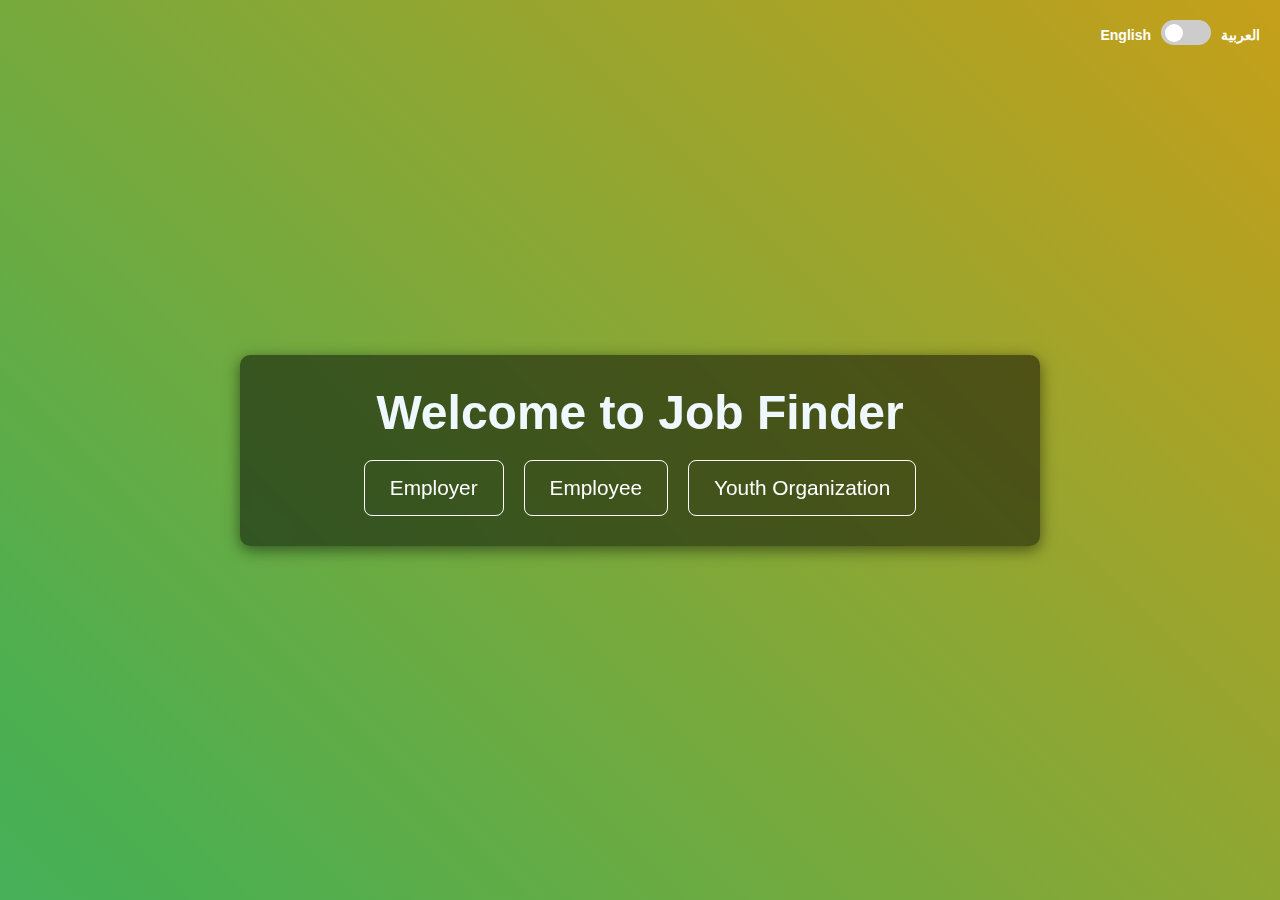
<file: templates/index.html>
<!DOCTYPE html>
<html lang="en">
<head>
  <meta charset="UTF-8">
  <meta name="viewport" content="width=device-width, initial-scale=1.0">
  <title>Welcome Page</title>
  <link rel="stylesheet" href="../static/css/styles.css">
</head>
<body>
  <div class="background">
    <div class="language-switcher">
      <span id="lang-en">English</span>
      <label class="switch">
        <input type="checkbox" id="languageToggle">
        <span class="slider"></span>
      </label>
      <span id="lang-ar">العربية</span>
    </div>

    <div class="center-content">
      <h1 id="welcome-text">Welcome to Job Finder</h1>
      <div class="buttons">
        <button id="employer-btn" onclick="window.location.href='./employer.html'">Employer</button>
        <button id="employee-btn" onclick="window.location.href='./employee.html'">Employee</button>
        <button id="organization-btn" onclick="window.location.href='./organization.html'">Youth Organization</button>
      </div>
    </div>
  </div>
  <script src="../scripts.js"></script>
</body>
</html>
</file>
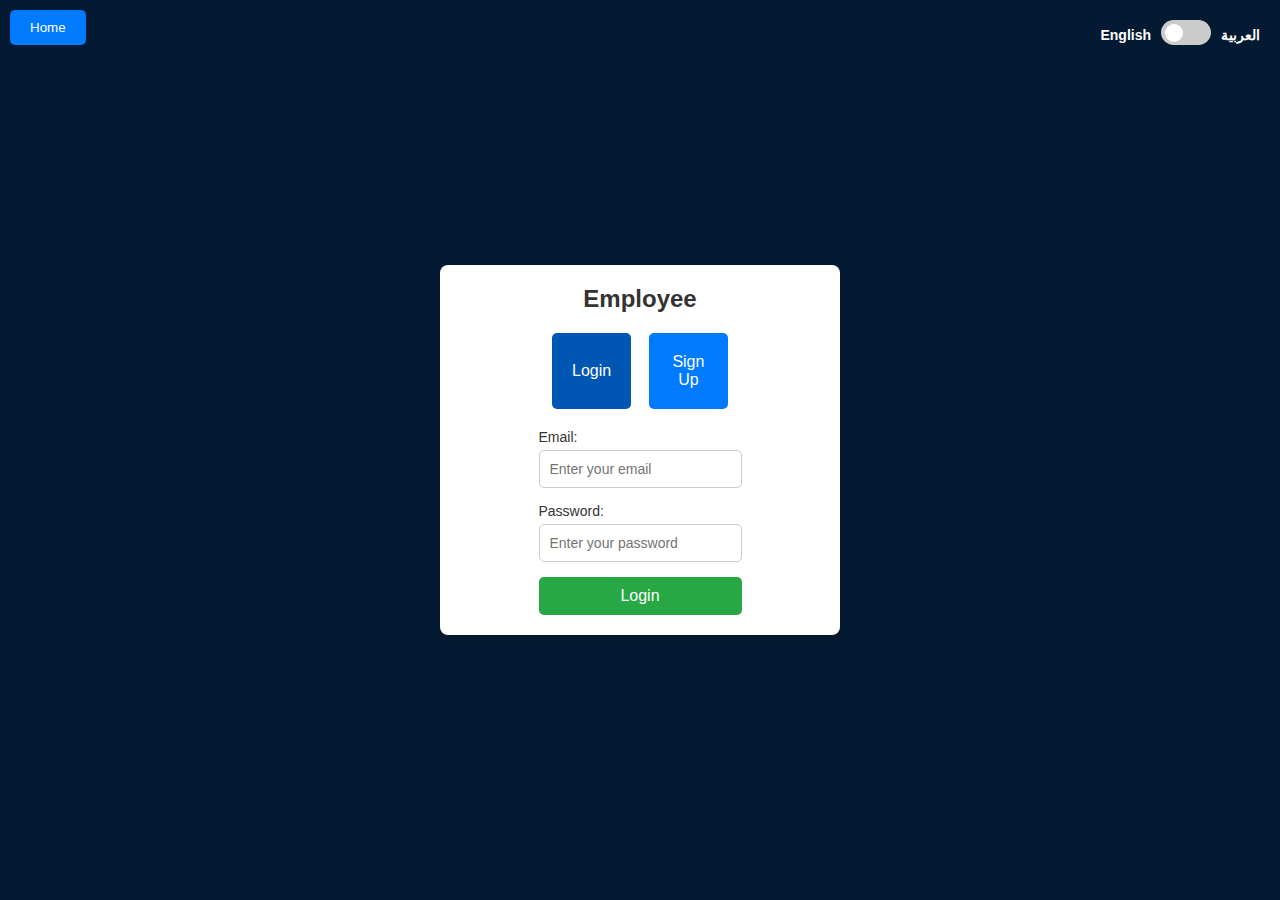
<file: templates/employee.html>
<!DOCTYPE html>
<html lang="en">
<head>
    <meta charset="UTF-8">
    <meta name="viewport" content="width=device-width, initial-scale=1.0">
    <title id="page-title">Employee Login / Signup</title>
    <link rel="stylesheet" href="../static/css/styles.css">
</head>
<body>
    <div class="buttons-container-home">
        <button id="home-btn" class="home-button" onclick="window.location.href='./index.html'">Home</button>
    </div>

    <div class="language-switcher">
        <span id="lang-en">English</span>
        <label class="switch">
            <input type="checkbox" id="languageToggle">
            <span class="slider"></span>
        </label>
        <span id="lang-ar">العربية</span>
    </div>
    
    <div class="container">
        <h2 id="page-heading-employee">Employee</h2>
        
        <div class="auth-toggle">
            <button id="login-btn" class="auth-btn active" data-key="login">Login</button>
            <button id="signup-btn" class="auth-btn" data-key="signup">Sign Up</button>
        </div>

        <div id="login-form" class="auth-form">
            <form action="/employee/login" method="POST">
                <div class="form-group">
                    <label for="login-email" id="label-login-email">Email:</label>
                    <input type="email" id="login-email" name="email" required placeholder="Enter your email">
                </div>
                <div class="form-group">
                    <label for="login-password" id="label-login-password">Password:</label>
                    <input type="password" id="login-password" name="password" required placeholder="Enter your password">
                </div>
                <button type="submit" class="submit-btn" id="submit-login-btn">Login</button>
            </form>
        </div>

        <div id="signup-form" class="auth-form hidden">
            <form action="/employee/signup" method="POST">
                <div class="form-group">
                    <label for="signup-name" id="label-signup-name-full">Full Name:</label>
                    <input type="text" id="signup-name" name="full_name" required placeholder="Enter your full name">
                </div>
                <div class="form-group">
                    <label for="signup-email" id="label-signup-email">Email:</label>
                    <input type="email" id="signup-email" name="email" required placeholder="Enter your email">
                </div>
                <div class="form-group">
                    <label for="signup-password" id="label-signup-password">Password:</label>
                    <input type="password" id="signup-password" name="password" required placeholder="Create a password">
                </div>
                <button type="submit" class="submit-btn" id="submit-signup-btn">Sign Up</button>
            </form>
        </div>
    </div>

    <script src="../scripts.js"></script>
</body>
</html>
</file>
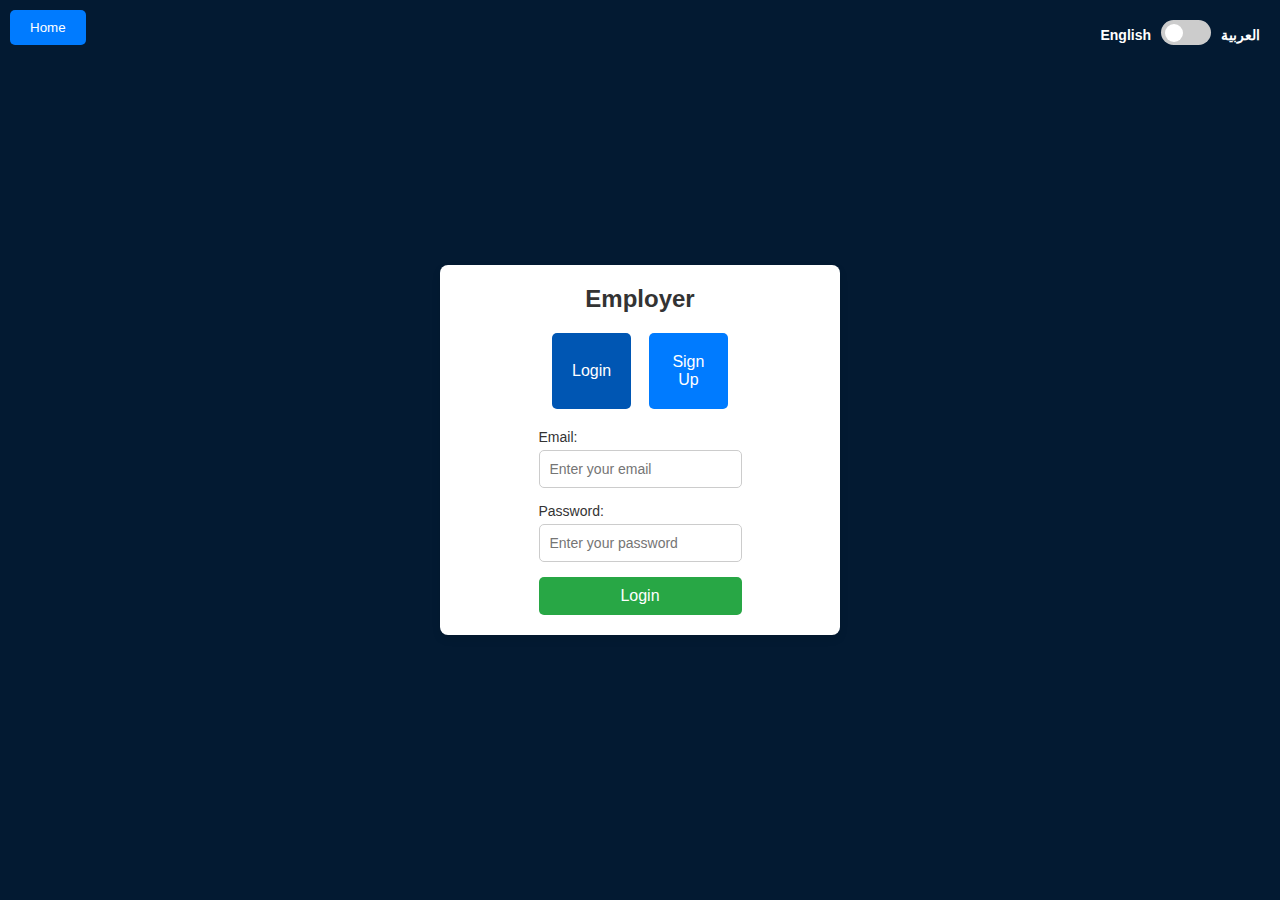
<file: templates/employer.html>
<!DOCTYPE html>
<html lang="en">
<head>
    <meta charset="UTF-8">
    <meta name="viewport" content="width=device-width, initial-scale=1.0">
    <title id="page-title">Employer Login / Signup</title>
    <link rel="stylesheet" href="../static/css/styles.css">
</head>
<body>
    <div class="buttons-container-home">
        <button id = "home-btn" class="home-button" onclick="window.location.href='./index.html'">Home</button>
    </div>

    <div class="language-switcher">
        <span id="lang-en">English</span>
        <label class="switch">
            <input type="checkbox" id="languageToggle">
            <span class="slider"></span>
        </label>
        <span id="lang-ar">العربية</span>
    </div>
    
    <div class="container">
        <h2 id="page-heading-employer">Employer</h2>
        
        <div class="auth-toggle">
            <button id="login-btn" class="auth-btn active" data-key="login">Login</button>
            <button id="signup-btn" class="auth-btn" data-key="signup">Sign Up</button>
        </div>

        <div id="login-form" class="auth-form">
            <form action="/login" method="POST">
                <div class="form-group">
                    <label for="login-email" id="label-login-email">Email:</label>
                    <input type="email" id="login-email" name="email" required placeholder="Enter your email">
                </div>
                <div class="form-group">
                    <label for="login-password" id="label-login-password">Password:</label>
                    <input type="password" id="login-password" name="password" required placeholder="Enter your password">
                </div>
                <button type="submit" class="submit-btn" id="submit-login-btn">Login</button>
            </form>
        </div>

        <div id="signup-form" class="auth-form hidden">
            <form action="/signup" method="POST">
                <div class="form-group">
                    <label for="signup-name" id="label-signup-name">Company Name:</label>
                    <input type="text" id="signup-name" name="company_name" required placeholder="Enter your company name">
                </div>
                <div class="form-group">
                    <label for="signup-email" id="label-signup-email">Email:</label>
                    <input type="email" id="signup-email" name="email" required placeholder="Enter your email">
                </div>
                <div class="form-group">
                    <label for="signup-password" id="label-signup-password">Password:</label>
                    <input type="password" id="signup-password" name="password" required placeholder="Create a password">
                </div>
                <button type="submit" class="submit-btn" id="submit-signup-btn">Sign Up</button>
            </form>
        </div>
    </div>

    <script src="../scripts.js"></script>
</body>
</html>
</file>
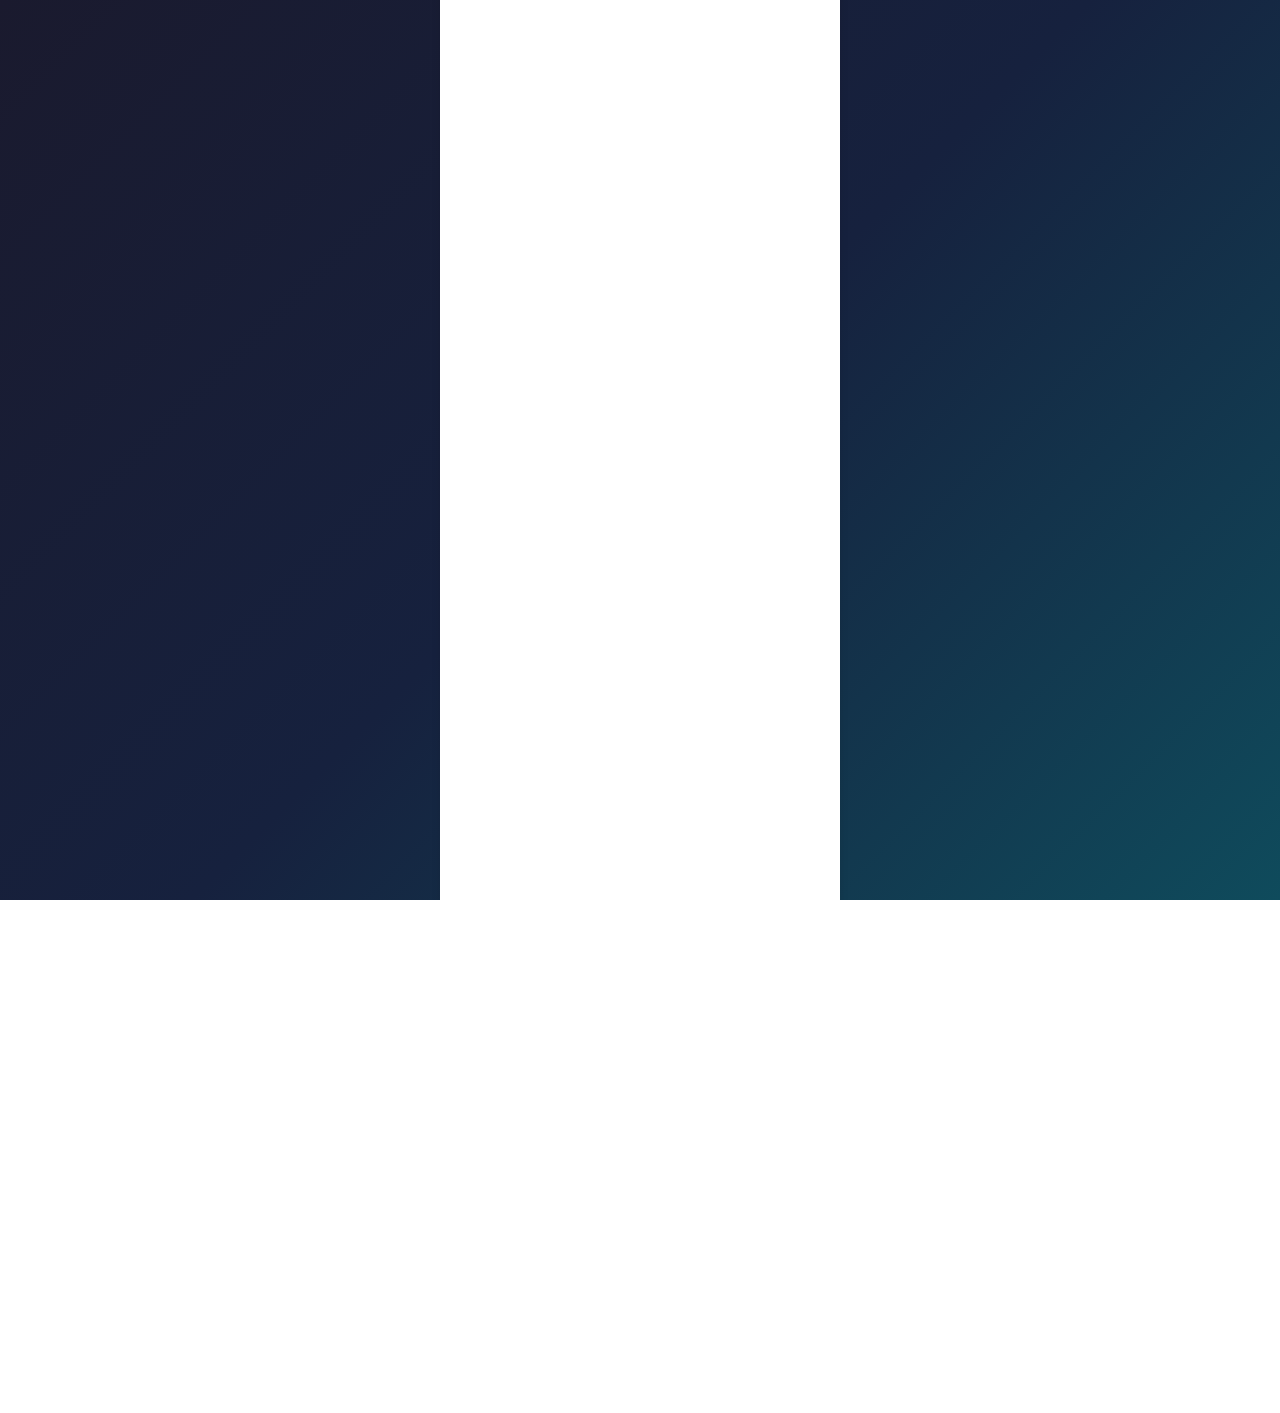
<file: templates/employment.html>
<!DOCTYPE html>
<html lang="en">
<head>
  <meta charset="UTF-8">
  <meta name="viewport" content="width=device-width, initial-scale=1.0">
  <title>Employment Data</title>
  <link rel="stylesheet" href="../static/css/styles.css">
  <script src="https://cdn.plot.ly/plotly-2.35.2.min.js" charset="utf-8"></script>
</head>
<body class="employment-page">
  <div class="container">
    <!-- Container for the buttons to make them symmetrical -->
    <div class="buttons-container">
      <button class="home-button" onclick="window.location.href='./index.html'">Home</button>
      <button class="auth-buttons" onclick="window.location.href='./login.html'">Sign Up / Login</button>
    </div>

    <h1>Employment Data Dashboard</h1>
    <p>Explore the latest employment statistics and trends in Jordan.</p>

    <div class="visualization">
      <!-- Employment Sectors Chart -->
      <div id="chart1" class="chart" style="width: 100%; height: 400px;"></div>
      <!-- Economic Sectors Pie Chart -->
      <div id="chart2" class="chart" style="width: 100%; height: 400px;"></div>
      <!-- Position Types Chart -->
      <div id="chart3" class="chart" style="width: 100%; height: 400px;"></div>
      <!-- Vacancies by Governorate Chart -->
      <div id="chart4" class="chart" style="width: 100%; height: 400px;"></div>
    </div>
  </div>

  <script src="../scripts.js"></script>
</body>
</html>
</file>
<file: static/css/styles.css>
/* Global Styles */
body, html {
  margin: 0;
  padding: 0;
  width: 100%;
  height: 100%;
  font-family: Arial, sans-serif;
  overflow: hidden;
}

/* -------- index.html Styles -------- */
.language-switcher {
  position: absolute;
  top: 20px;
  right: 20px;
  z-index: 10;
  display: flex;
  align-items: center;
  gap: 10px;
  color: #ffffff;
}

#lang-en, #lang-ar {
  font-size: 14px;
  font-weight: bold;
  user-select: none;
}

.switch {
  position: relative;
  display: inline-block;
  width: 50px;
  height: 25px;
}

.switch input {
  opacity: 0;
  width: 0;
  height: 0;
}

.slider {
  position: absolute;
  cursor: pointer;
  top: 0;
  left: 0;
  right: 0;
  bottom: 0;
  background-color: #ccc;
  transition: 0.4s;
  border-radius: 25px;
}

.slider:before {
  position: absolute;
  content: "";
  height: 18px;
  width: 18px;
  left: 4px;
  bottom: 3.5px;
  background-color: white;
  transition: 0.4s;
  border-radius: 50%;
}

input:checked + .slider {
  background-color: #ff0000;
}

input:checked + .slider:before {
  transform: translateX(25px);
}

.background {
  width: 100%;
  height: 100vh;
  background: linear-gradient(45deg, #00bcd4, #4caf50, #ff9800, #9c27b0);
  background-size: 400% 400%;
  animation: gradientShift 15s ease infinite;
  position: absolute;
  top: 0;
  left: 0;
  display: flex;
  justify-content: center;
  align-items: center;
  overflow: hidden;
}

@keyframes gradientShift {
  0% {
    background-position: 0% 50%;
  }
  50% {
    background-position: 100% 50%;
  }
  100% {
    background-position: 0% 50%;
  }
}

.center-content {
  text-align: center;
  color: #fff;
  backdrop-filter: blur(5px);
  background: rgba(0, 0, 0, 0.5); 
  padding: 30px;
  border-radius: 10px;
  box-shadow: 0 4px 15px rgba(0, 0, 0, 0.5);
  width: 80%;
  max-width: 800px;
  z-index: 1; 
  position: relative;
  pointer-events: auto;
}

.center-content h1 {
  font-size: 3rem;
  margin-bottom: 20px;
  color: #f0f8ff;
}

.buttons {
  display: flex;
  justify-content: center;
  gap: 20px;
  margin-top: 20px;
}

.buttons button {
  background: transparent;
  color: #fff;
  border: 1px solid #fff;
  padding: 15px 25px;
  font-size: 1.3rem;
  border-radius: 8px;
  cursor: pointer;
  transition: background 0.3s, transform 0.2s;
  z-index: 10;
}

.buttons button:hover {
  background: rgba(255, 255, 255, 0.3);
  transform: scale(1.05);
}

.kpi-button {
  display: flex;
  justify-content: center;
  margin-top: 20px;
}

.kpi-button button {
  background: transparent;
  color: #fff;
  border: 1px solid #fff;
  padding: 10px 20px;
  font-size: 1.2rem;
  border-radius: 5px;
  cursor: pointer;
  transition: background 0.3s, transform 0.2s;
  z-index: 10;
}

.kpi-button button:hover {
  background: rgba(255, 255, 255, 0.4);
  transform: scale(1.05);
}

/* -------- employment.html Styles -------- */

body.employment-page {
  margin: 0;
  padding: 0;
  font-family: 'Arial', sans-serif;
  background: linear-gradient(135deg, #1a1a2e, #16213e, #0f4b5c); /* 深色漸變背景 */
  color: #fff;
  height: 100vh;
  display: flex;
  flex-direction: column;
  justify-content: center;
  align-items: center;
  overflow-y: auto;
}

.container {
  width: 80%;
  max-width: 1200px;
  padding: 20px;
  background-color: rgba(255, 255, 255, 0.1); /* 透明白色背景 */
  border-radius: 15px;
  box-shadow: 0px 4px 20px rgba(0, 0, 0, 0.3);
  display: flex;
  flex-direction: column;
  align-items: center;
  justify-content: center;
}

/* 按鈕區域（Home 和 Login / Sign Up） */
.buttons-container {
  display: flex;
  justify-content: space-between;
  width: 100%;
  margin-bottom: 20px;
}

/* 調整Home按鈕 */
.home-button {
  background-color: #007bff;
  color: white;
  border: none;
  padding: 10px 20px;
  border-radius: 5px;
  cursor: pointer;
}

.home-button:hover {
  background-color: #0056b3;
}

/* 調整Login/Sign Up按鈕 */
.auth-buttons {
  background-color: #4CAF50; /* 約旦綠色 */
  color: white;
  border: none;
  padding: 10px 20px;
  border-radius: 5px;
  cursor: pointer;
}

.auth-buttons:hover {
  background-color: #3e8e41;
}

/* 設置header 和其他文字 */
h1, p {
  text-align: center;
  color: #fff;
}

/* 使圖表更具現代感 */
.visualization .chart {
  background: rgba(0, 0, 0, 0.3); /* 黑色透明背景 */
  border-radius: 10px;
  margin-bottom: 30px;
}


/* employer html */
/* General Reset */
* {
  margin: 0;
  padding: 0;
  box-sizing: border-box;
}

body {
  font-family: Arial, sans-serif;
  background-color: #031a32;
  color: #333;
  display: flex;
  justify-content: center;
  align-items: center;
  height: 100vh;
}

.container {
  background-color: #ffffff;
  border-radius: 8px;
  padding: 20px;
  box-shadow: 0 4px 8px rgba(0, 0, 0, 0.1);
  width: 100%;
  max-width: 400px;
}

h2 {
  text-align: center;
  margin-bottom: 20px;
  font-size: 24px;
}

.auth-toggle {
  display: flex;
  justify-content: space-between;
  margin-bottom: 20px;
}

.auth-btn {
  width: 45%;
  padding: 20px;
  border: none;
  background-color: #007bff;
  color: white;
  font-size: 16px;
  cursor: pointer;
  border-radius: 5px;
}

.auth-btn.active {
  background-color: #0056b3;
}

.auth-btn:hover {
  background-color: #0056b3;
}

.auth-form {
  display: block;
}

.auth-form.hidden {
  display: none;
}

.form-group {
  margin-bottom: 15px;
}

label {
  display: block;
  font-size: 14px;
  margin-bottom: 5px;
}

input {
  width: 100%;
  padding: 10px;
  font-size: 14px;
  border: 1px solid #ccc;
  border-radius: 5px;
}

.submit-btn {
  width: 100%;
  padding: 10px;
  background-color: #28a745;
  color: white;
  font-size: 16px;
  border: none;
  border-radius: 5px;
  cursor: pointer;
}

.submit-btn:hover {
  background-color: #218838;
}

.buttons-container-home {
  position: absolute;
  top: 10px;
  left: 10px;
}
</file>
